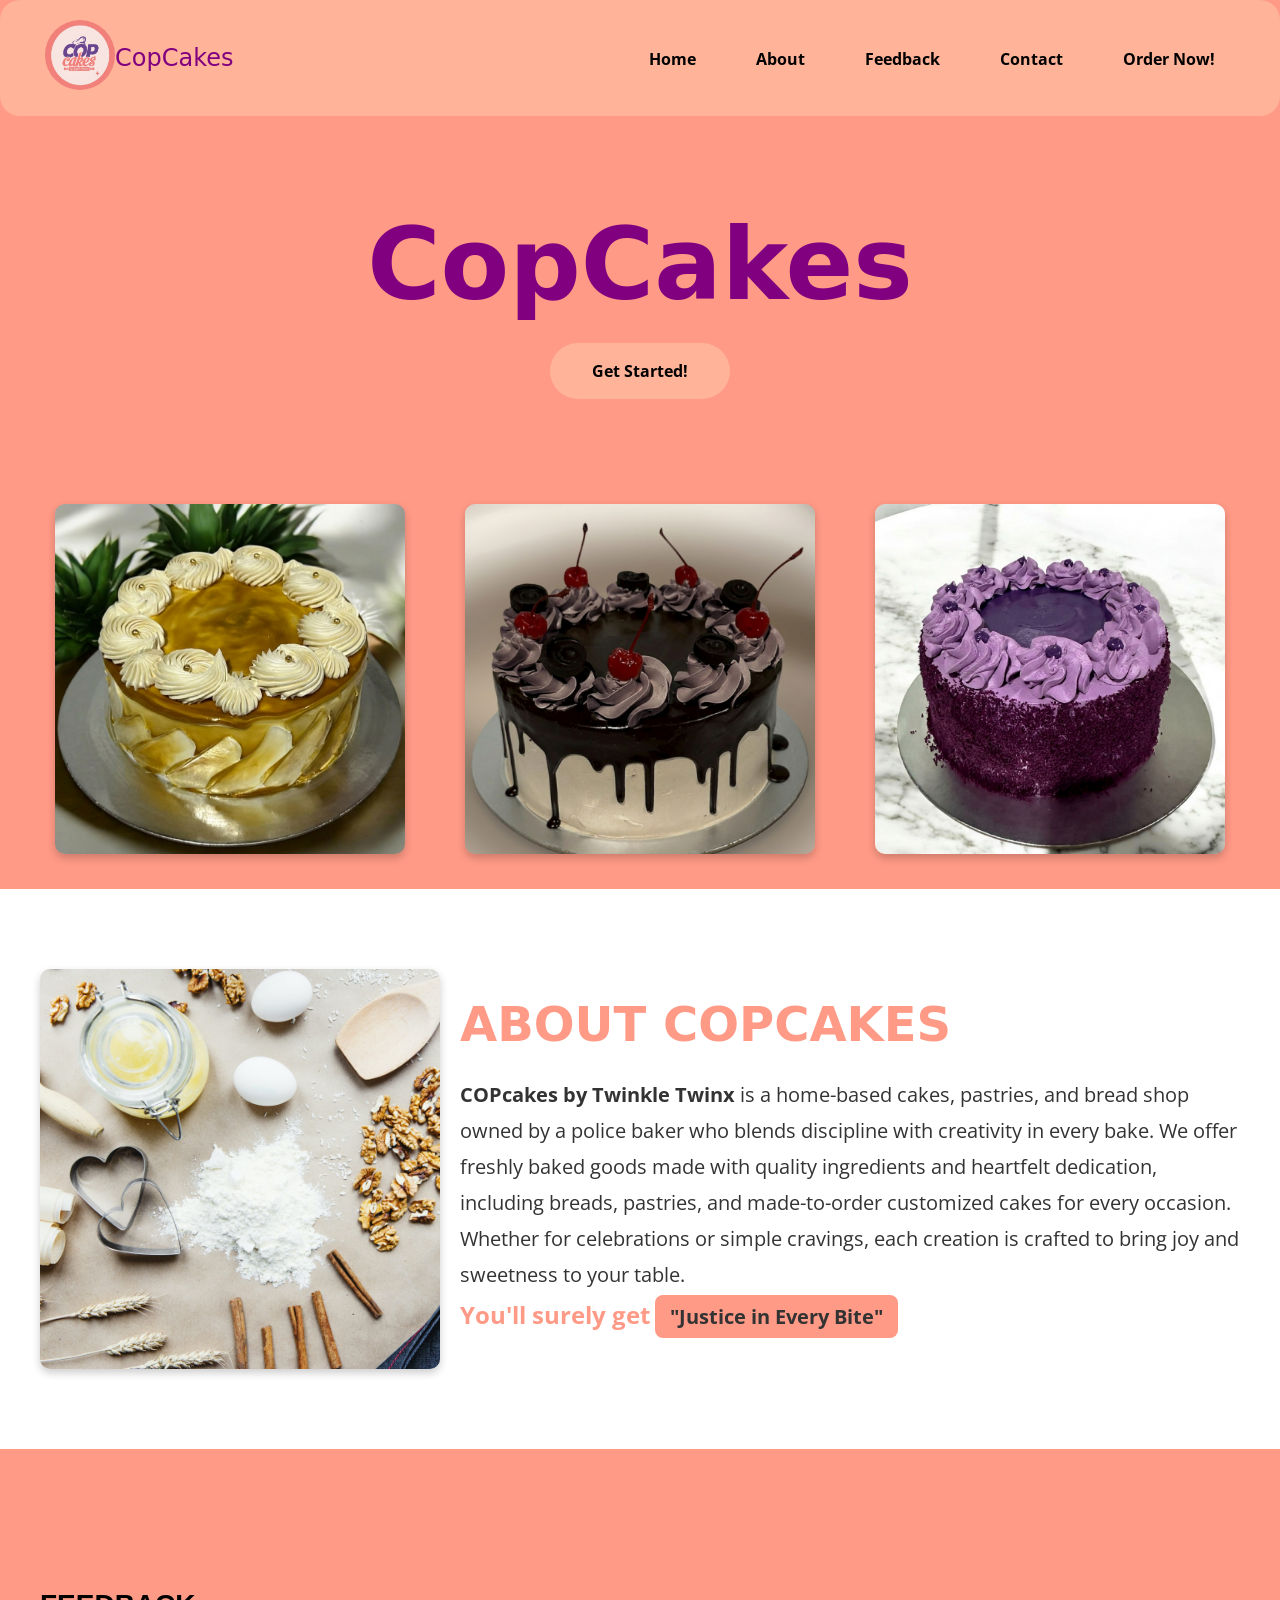
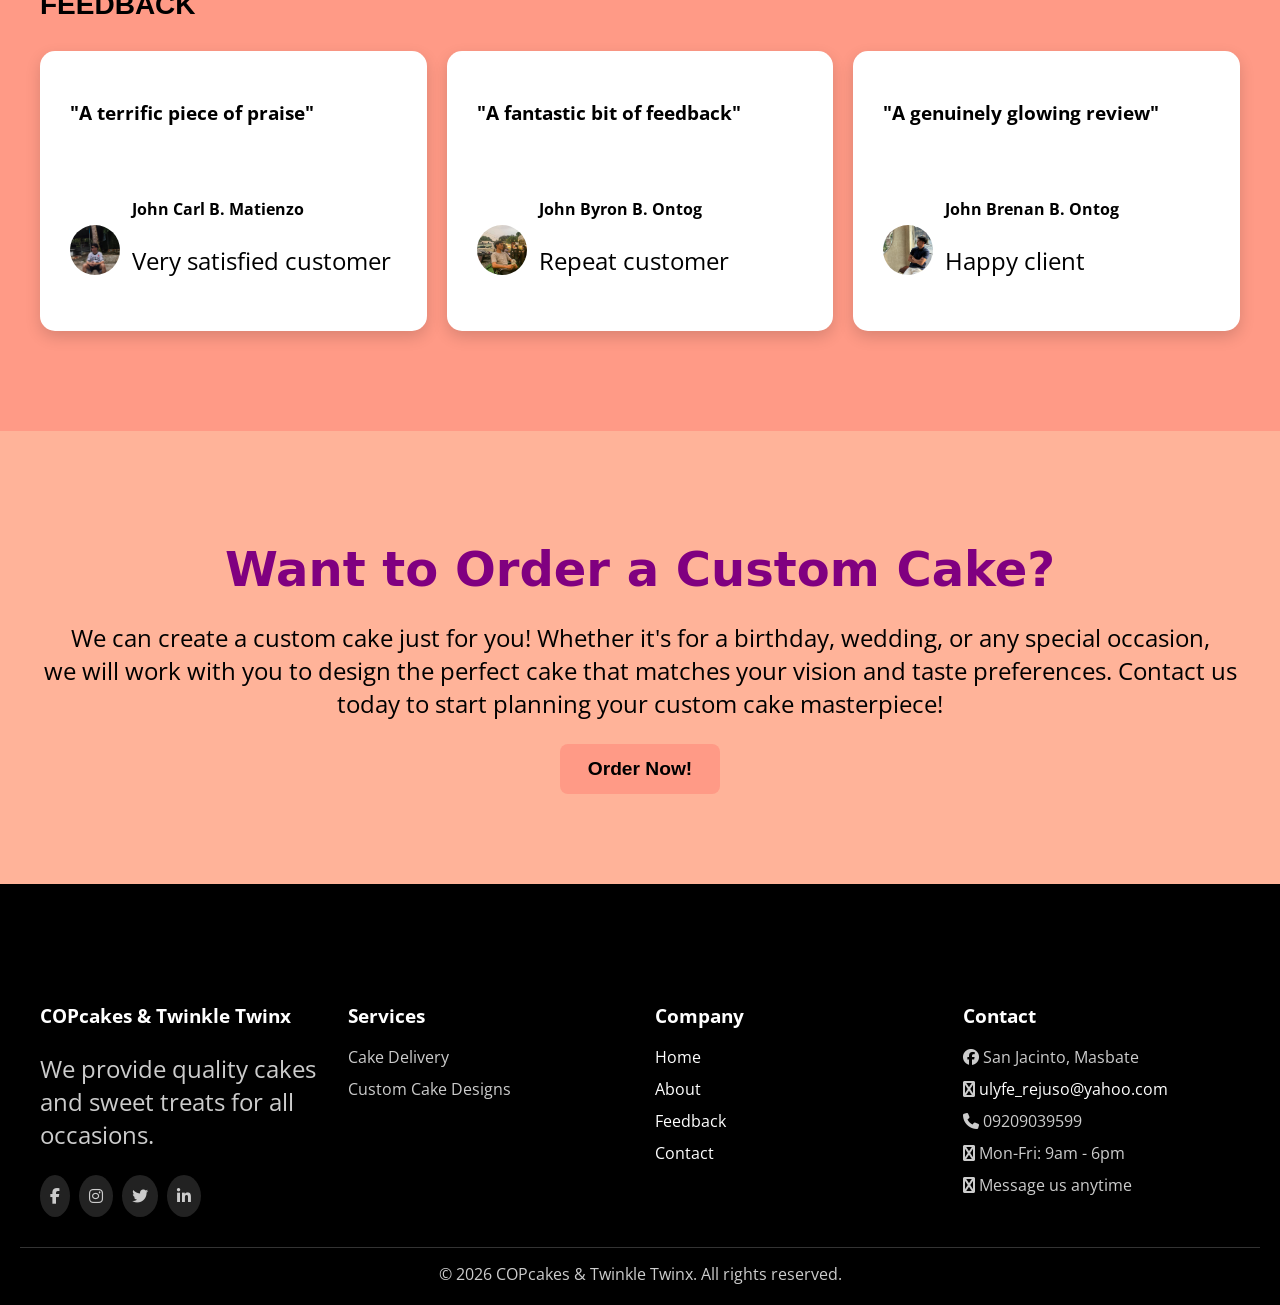
<file: index.html>
<!DOCTYPE html>
<html lang="en">
<head>
    <meta charset="UTF-8">
    <meta name="viewport" content="width=device-width, initial-scale=1.0">
    <title>Cake Website</title>
    <link href="https://fonts.googleapis.com/css2?family=Irish+Grover&family=Open+Sans:wght@400;700&display=swap" rel="stylesheet">
    <link rel="stylesheet" href="https://cdnjs.cloudflare.com/ajax/libs/font-awesome/6.5.1/css/all.min.css">
    <link rel="stylesheet" type="text/css" href="stylepage1.css">
</head>
<body>
     <!-- NAVIGATION SECTION -->
<nav class="navbar">
    <div class="flex-container">
        <a class="logo-button">
            <img src="Copcakes logo/COPCAKES LOGO.png" alt="COPCAKES LOGO" class="logo-img">
            <p style="font-family: 'Irish Grover', system-ui; color:purple;"> CopCakes </p>
        </a>
        <ul class="menu-items-wrapper">
            <li class="menu-item"><a href="#home">Home</a></li>
            <li class="menu-item"><a href="#about">About</a></li>
            <li class="menu-item"><a href="#feedback">Feedback</a></li>
            <li class="menu-item"><a href="#Contact">Contact</a></li>
            <li class="menu-item"><a href="OrderNow.html">Order Now!</a></li>
        </ul>
    </div>
</nav>
<section id="home">
<div class="hero">
    <h1 class="hero-title">CopCakes</h1>
    <div class="GetStartedButton">
        <a href="#" class="get-started">Get Started!</a>
    </div>
</div>
     <!-- GALLARY SECTION -->
</section>
<div class="gallery">
  <img src="Cakes/Fancy cakes/CARAMEL CREAM CAKE.png" alt="Caramel Cream Cake" class="gallery-item" >
  <img src="Cakes/Fancy cakes/SANS RIVAL CAKE.png" alt="Sans Rival Cake" class="gallery-item">
  <img src="Cakes/Fancy cakes/UBE CAKE.png" alt="Ube Cake" class="gallery-item">
</div>
</head>
<body>
    <!-- ABOUT SECTION -->
<section id="about" class="about-section">

  <div class="about-container">
    <img class="about-image" src="Picture baking/Baking.jpg" alt="Baking Image">
    <div>
    <h2 class="about-title">ABOUT COPCAKES</h2>
    <p class="about-text">
      <strong>COPcakes by Twinkle Twinx</strong> is a home-based cakes, pastries, and bread shop 
      owned by a police baker who blends discipline with creativity in every bake. 
      We offer freshly baked goods made with quality ingredients and heartfelt dedication, 
      including breads, pastries, and made-to-order customized cakes for every occasion. 
      Whether for celebrations or simple cravings, each creation is crafted to bring joy 
      and sweetness to your table.<br><span class="about-slogan">You'll surely get</span> <span class="about-slogan1"><strong>"Justice in Every Bite"</strong></span>
    </p>
    </div>
  </div>
</section>

<!-- FEEDBACK -->
<section id="feedback" class="feedback-section">

  <h2 class="feedback-title">FEEDBACK</h2>

  <div class="feedback-container">

    <div class="feedback-card">
      <h3>"A terrific piece of praise"</h3>
      <div class="feedback-user">
        <img src="Feedback Pics/John Carl B. Matienzo.jpg" alt="John Carl B. Matienzo">
        <div>
          <strong>John Carl B. Matienzo</strong>
          <p>Very satisfied customer</p>
        </div>
      </div>
    </div>

    <div class="feedback-card">
      <h3>"A fantastic bit of feedback"</h3>
      <div class="feedback-user">
        <img src="Feedback Pics/John Byron B. Ontog.jpg" alt="John Byron B. Ontog">
        <div>
          <strong>John Byron B. Ontog</strong>
          <p>Repeat customer</p>
        </div>
      </div>
    </div>

    <div class="feedback-card">
      <h3>"A genuinely glowing review"</h3>
      <div class="feedback-user">
        <img src="Feedback Pics/John Brenan B. Ontog.jpg" alt="John Brenan B. Ontog">
        <div>
          <strong>John Brenan B. Ontog</strong>
          <p>Happy client</p>
        </div>
      </div>
    </div>
 </div>
</section>

<!-- CONTACT SECTION -->
<section id="Contact" class="cta-section">

<h1 class="cta-title"> Want to Order a Custom Cake? </h1>
<p>
We can create a custom cake just for you! Whether it's for a birthday, wedding, or any special occasion, 
<br> we will work with you to design the perfect cake that matches your vision and taste preferences. 
Contact us today to start planning your custom cake masterpiece!
</p>

<button class="cta-button" style="text-decoration: none;"><a href="OrderNow.html"> Order Now! </a></button>

</section>

<!-- FOOTER SECTION -->
<footer>

<div class="footer-container">

    <!-- COMPANY INFO -->
    <div class="footer-column">
        <h3>COPcakes & Twinkle Twinx</h3>

        <p>
            We provide quality cakes and sweet treats for all occasions.
        </p>

        <div class="social-icons">
            <span><i class="fab fa-facebook-f"></i></span>
            <span><i class="fab fa-instagram"></i></span>
            <span><i class="fab fa-twitter"></i></span>
            <span><i class="fab fa-linkedin-in"></i></span>
        </div>
    </div>

    <!-- SERVICES SECTION -->
    <div class="footer-column">
        <h3>Services</h3>

        <ul>
            <li>Cake Delivery</li>
            <li>Custom Cake Designs</li>
        </ul>
    </div>

    <!-- COMPANY NAVBUTTON -->
    <div class="footer-column">
        <h3>Company</h3>

        <ul class="menu-bottom">
            <li class="menu-item-bottom"><a href="#home">Home</a></li>
            <li class="menu-item-bottom"><a href="#about">About</a></li>
            <li class="menu-item-bottom"><a href="#feedback">Feedback</a></li>
            <li class="menu-item-bottom"><a href="#contact">Contact</a></li>
        </ul>
    </div>

    <!-- CONTACT INFO -->
    <div class="footer-column">
        <h3>Contact</h3>
        <ul class="contact-info">
            <li><i class="fa-brands fa-facebook"></i> San Jacinto, Masbate</li>
            <li class="link-email"><i class="fa-brands fa-envelope"></i> <a href="https://mail.google.com/mail/u/0/#search/ulyfe_rejuso%40yahoo.com">ulyfe_rejuso@yahoo.com</a></li>
            <li><i class="fa-solid fa-phone"></i> 09209039599</li>
            <li><i class="fa-brands fa-calendar"></i> Mon-Fri: 9am - 6pm</li>
            <li><i class="fa-brands fa-message"></i> Message us anytime</li>
        </ul>
    </div>

</div>

<div class="footer-bottom">
© 2026 COPcakes & Twinkle Twinx. All rights reserved.
</div>
</footer>

</body>
</head>
</html>
</file>
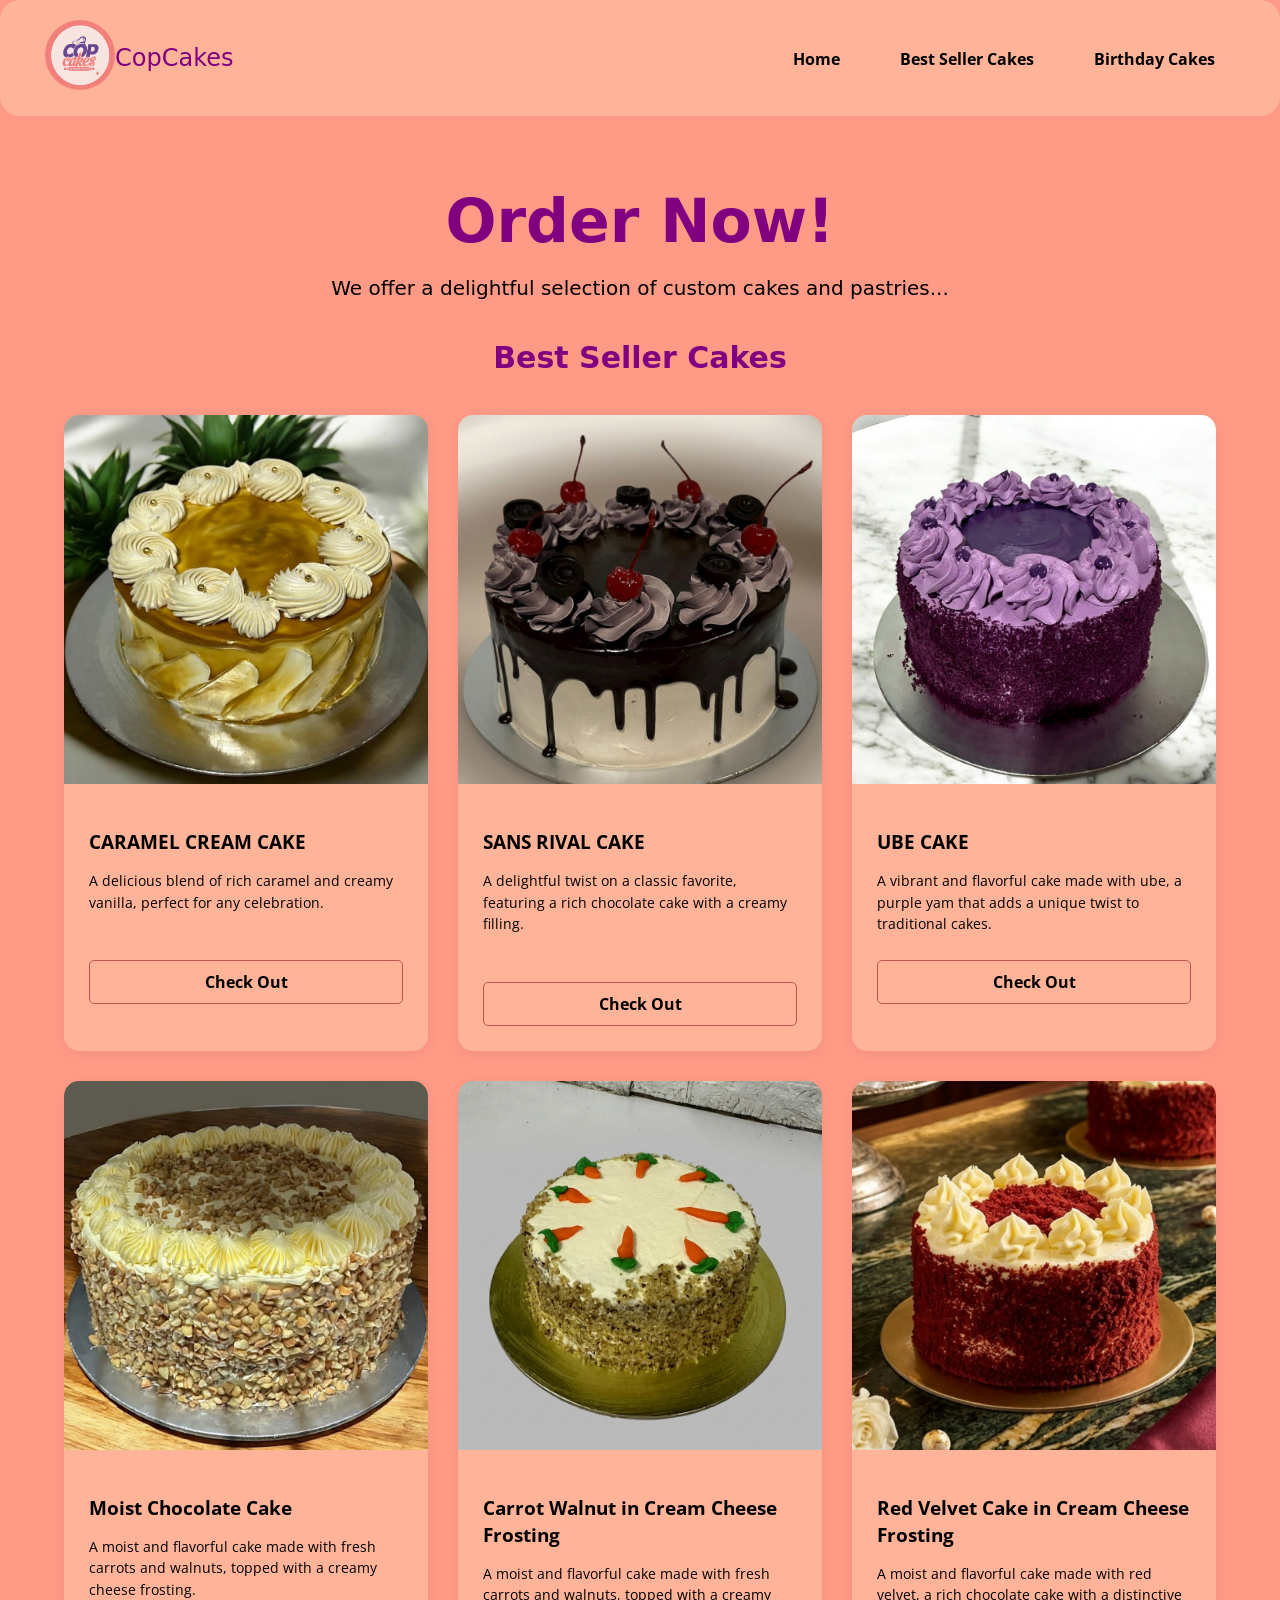
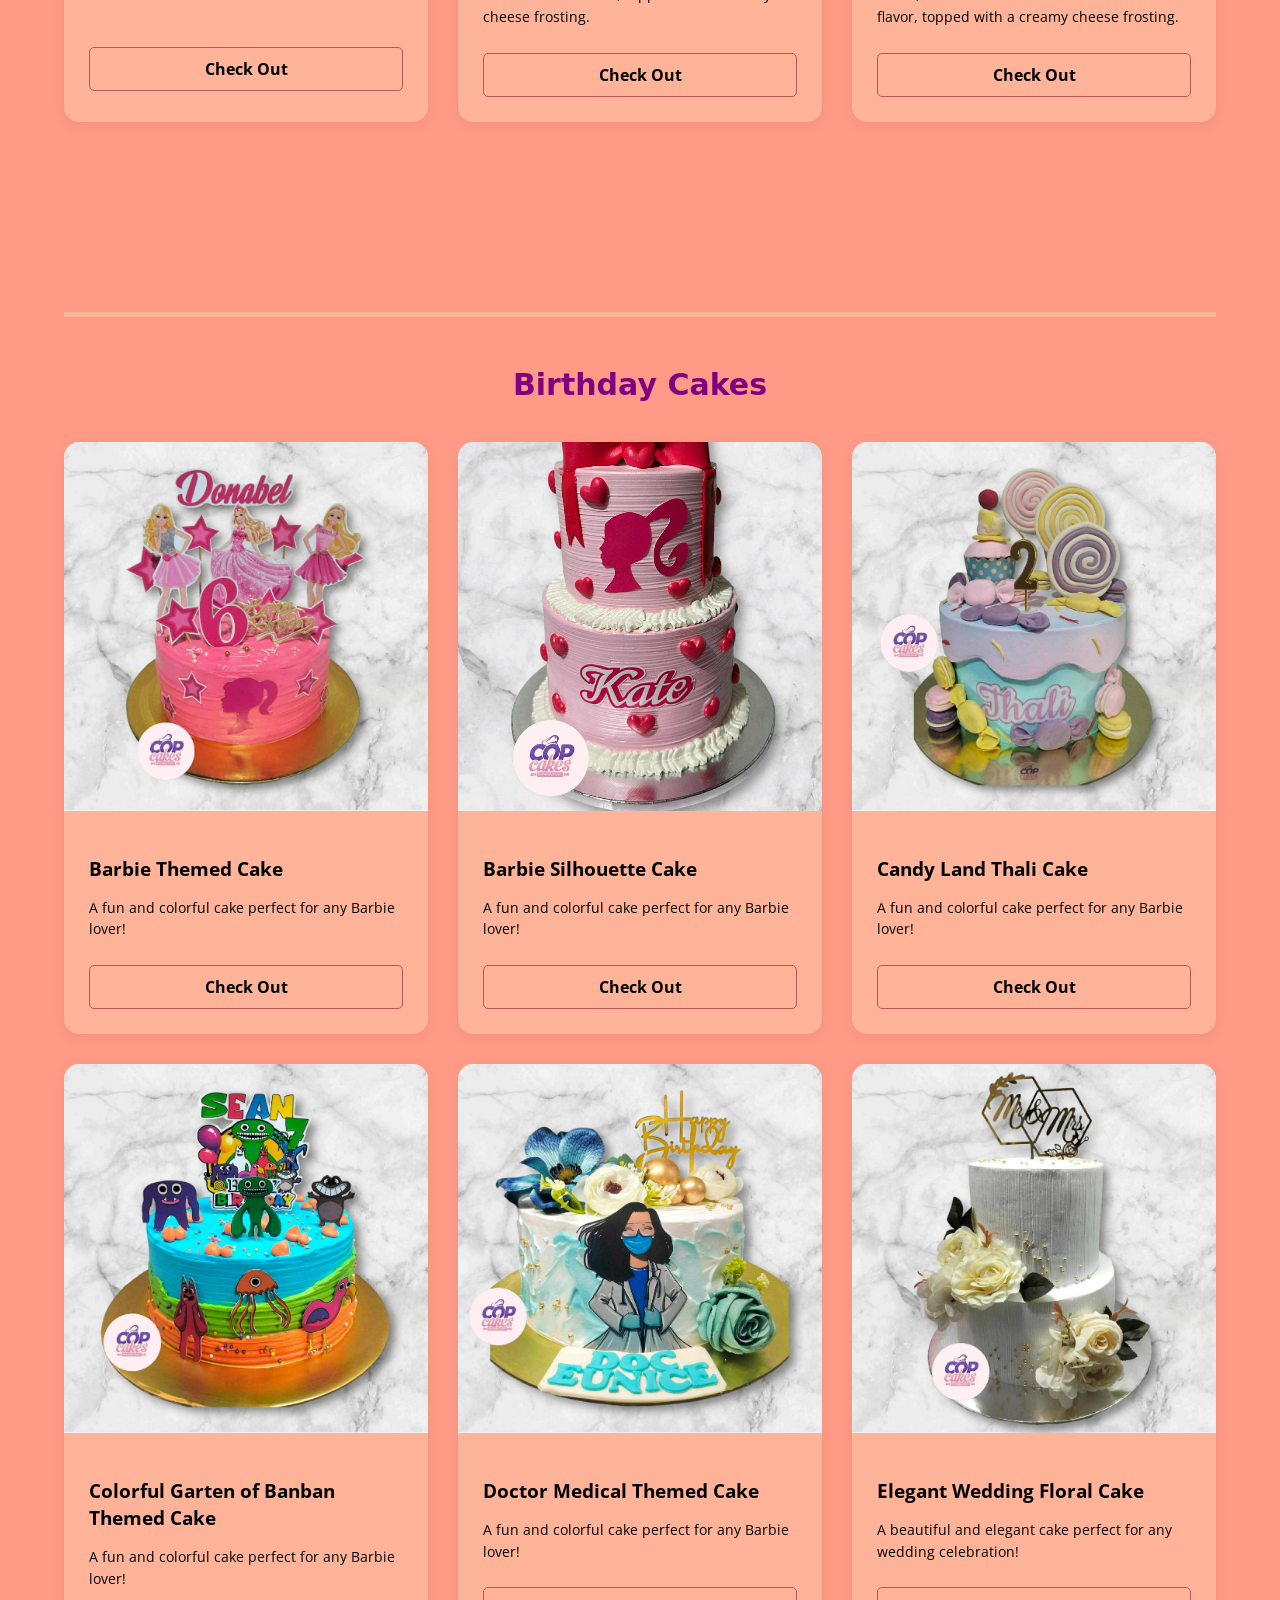
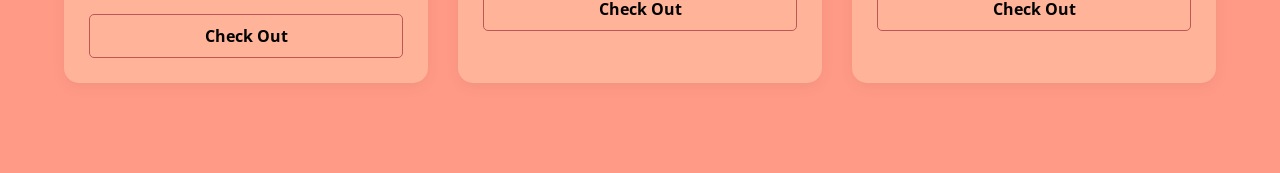
<file: OrderNow.html>
<!DOCTYPE html>
<html lang="en">
<head>
    <meta charset="UTF-8">
    <meta name="viewport" content="width=device-width, initial-scale=1.0">
    <link rel="stylesheet" href="stylepage1.css">
    <link href="https://fonts.googleapis.com/css2?family=Irish+Grover&family=Open+Sans:wght@400;700&display=swap" rel="stylesheet">
    <title>Copcakes - Caramel Cream Cake</title>

<!--color palette-->
<!-- https://colorhunt.co/palette/ff9a86ffb399ffd6a6fff0be -->
     
</head>
<body>
    
<nav class="navbar">
    <div class="flex-container">
        <a href="#" class="logo-button">
            <img src="Copcakes logo/COPCAKES LOGO.png" alt="COPCAKES LOGO" class="logo-img">
            <p style="font-family: 'Irish Grover', system-ui; color:purple;"> CopCakes </p>
        </a>
        </a>
        <ul class="menu-items-wrapper">
            <li class="menu-item"><a href="index.html">Home</a></li>
            <li class="menu-item"><a href="#best-seller">Best Seller Cakes</a></li>
            <li class="menu-item"><a href="#birthday-cakes">Birthday Cakes</a></li>
        </ul>
    </div>
</nav>

<section id="best-seller" class="services-container" >
    
    <h2 > Order Now! </h2>
    <p class="subtitle">We offer a delightful selection of custom cakes and pastries...</p>
    <h3 style="font-family: 'Irish Grover', system-ui; font-size: clamp(24px, 5vw, 30px); /* Responsive sizing */ color: purple; margin: 20px 0;"> Best Seller Cakes </h3>

    <div class="services-grid">
        <div class="service-card">
            <div>
                <img src="Cakes/Fancy cakes/CARAMEL CREAM CAKE.png" alt="Caramel Cream Cake" class="header-image">
            </div>
            <div class="card-body">
                <h3>CARAMEL CREAM CAKE</h3>
                <p>A delicious blend of rich caramel and creamy vanilla, perfect for any celebration.<br><br></p>
                <a href="#" class="check-out-btn">Check Out</a>
            </div>
        </div>

        <div class="service-card">
            <div>
                <img src="Cakes/Fancy cakes/SANS RIVAL CAKE.png" alt="Sans Rival Cake" class="header-image">
            </div>
            <div class="card-body">
                <h3>SANS RIVAL CAKE</h3>
                <p>A delightful twist on a classic favorite, featuring a rich chocolate cake with a creamy filling.<br><br></p>
                <a href="#" class="check-out-btn">Check Out</a>
            </div>
        </div>

        <div class="service-card">
            <div>
                <img src="Cakes/Fancy cakes/UBE CAKE.png" alt="Ube Cake" class="header-image">
            </div>
            <div class="card-body">
                <h3>UBE CAKE</h3>
                <p>A vibrant and flavorful cake made with ube, a purple yam that adds a unique twist to traditional cakes.</p>
                <a href="#" class="check-out-btn">Check Out</a>
            </div>
        </div>

        <div class="service-card">
            <div>
                <img src="Cakes/Fancy cakes/MOIST CHOCOLATE CAKE.png" alt="Moist Chocolate Cake" class="header-image">
            </div>
            <div class="card-body">
                <h3>Moist Chocolate Cake</h3>
                <p>A moist and flavorful cake made with fresh carrots and walnuts, topped with a creamy cheese frosting.<br><br></p>
                <a href="#" class="check-out-btn">Check Out</a>
            </div>
        </div>

         <div class="service-card">
            <div>
                <img src="Cakes/Fancy cakes/CARROT WALLNUT CAKE.png" alt="Carrot Walnut in Cream Cheese Frosting" class="header-image">
            </div>
            <div class="card-body">
                <h3>Carrot Walnut in Cream Cheese Frosting</h3>
                <p>A moist and flavorful cake made with fresh carrots and walnuts, topped with a creamy cheese frosting.</p>
                <a href="#" class="check-out-btn">Check Out</a>
            </div>
        </div>
        
        <div class="service-card">
            <div>
                <img src="Cakes/Fancy cakes/RED VELVET CAKE.png" alt="Red Velvet Cake in Cream Cheese Frosting" class="header-image">
            </div>
                <div class="card-body">
                    <h3>Red Velvet Cake in Cream Cheese Frosting</h3>
                    <p>A moist and flavorful cake made with red velvet, a rich chocolate cake with a distinctive flavor, topped with a creamy cheese frosting.</p>
                    <a href="#" class="check-out-btn">Check Out</a>
                </div>
            </div>
        </div>
</section>

<section id="birthday-cakes" class="services-container">
    
    <hr style="margin: 50px 0; border: none; border-top: 5px solid #FFB399;">
    <h3 style="font-family: 'Irish Grover', system-ui; font-size: clamp(24px, 5vw, 30px); color: purple; margin: 20px 0;"><Center> Birthday Cakes </Center></h3>
    
    <div class="services-grid">
        <div class="service-card">
            <div>
                <img src="Cakes/Bday Cakes/Barbie themed cake.png" alt="Barbie Themed Cake" class="header-image">
            </div>
            <div class="card-body">
                <h3>Barbie Themed Cake</h3>
                <p>A fun and colorful cake perfect for any Barbie lover!</p>
                <a href="#" class="check-out-btn">Check Out</a>
            </div>
        </div>

         <div class="service-card">
            <div>
                <img src="Cakes/Bday Cakes/Barbie_Silhouette_Kate_Cake.png" alt="Barbie Silhouette Kate Cake" class="header-image">
            </div>
            <div class="card-body">
                <h3>Barbie Silhouette Cake</h3>
                <p>A fun and colorful cake perfect for any Barbie lover!</p>
                <a href="#" class="check-out-btn">Check Out</a>
            </div>
        </div>
        
        <div class="service-card">
            <div>
                <img src="Cakes/Bday Cakes/Candy_Land_Thali_Cake.png" alt="Candy Land Thali Cake" class="header-image">
            </div>
                <div class="card-body">
                    <h3>Candy Land Thali Cake</h3>
                    <p>A fun and colorful cake perfect for any Barbie lover!</p>
                    <a href="#" class="check-out-btn">Check Out</a>
                </div>
            </div>

        <div class="service-card">
            <div>
                <img src="Cakes/Bday Cakes/Colorful Garten of Banban themed cake.png" alt="Colorful Garten of Banban Themed Cake" class="header-image">
            </div>
                <div class="card-body">
                    <h3>Colorful Garten of Banban Themed Cake</h3>
                    <p>A fun and colorful cake perfect for any Barbie lover!</p>
                    <a href="#" class="check-out-btn">Check Out</a>
                </div>
            </div>
        
        <div class="service-card">
            <div>
                <img src="Cakes/Bday Cakes/DoctorMedical themed cake.png" alt="Doctor Medical Themed Cake" class="header-image">
            </div>
                <div class="card-body">
                    <h3>Doctor Medical Themed Cake</h3>
                    <p>A fun and colorful cake perfect for any Barbie lover!</p>
                    <a href="#" class="check-out-btn">Check Out</a>
                </div>
            </div>

        <div class="service-card">
            <div>
                <img src="Cakes/Bday Cakes/Elegant_Wedding_Floral_Cake.png" alt="Elegant Wedding Floral Cake" class="header-image">
            </div>
                <div class="card-body">
                    <h3>Elegant Wedding Floral Cake</h3>
                    <p>A beautiful and elegant cake perfect for any wedding celebration!</p>
                    <a href="#" class="check-out-btn">Check Out</a>
                </div>
            </div>
        </div>
</section>

</body>
</html>
</file>
<file: stylepage1.css>
html {
  scroll-behavior: smooth;
  /* Adjust 100px to match the actual height of your navbar */
  scroll-padding-top: 100px; 
}

/* Alternatively, add margin to the specific section */
#home {
  scroll-margin-top: 100px;
}


/* Base Styles */
body {
  background-color: #FF9A86;
  margin: 0;
  padding: 0;
  font-family: "Open Sans", sans-serif;
}

/* Navbar Layout */
.navbar {
  position: -webkit-sticky; /* For Safari */
  position: sticky;
  top: 0;
  z-index: 1000; /* Keeps it above the gallery and hero */
}

.flex-container {
  display: flex;
  justify-content: space-between; /* Space between logo and menu */
  align-items: center;
  background-color: #FFB399;
  border-radius: 20px;
  padding: 20px 45px;
}

/*LOGO LIST*/
.logo-img {
  width: 70px;
  height: 70px;
  border-radius: 50%;
  animation: zoomIn 0.5s;
}

.logo-button {
  display: flex;
  justify-content: flex-start;
  
  border-radius: 50%;
  transition: all 0.3s;
  
  text-decoration: none;
}

.logo-button:hover {
  transform: scale(1.5); /* Makes it pop when hovered */
}

p{
  justify-content: flex-start;
  font-size: 1.5rem;
  transition: all 0.3s;
}

/* Menu Items */
.menu-items-wrapper {
  display: flex;
  list-style: none; /*Removes default list styling */
  gap: 20px;
  flex-wrap: wrap; /* Ensures buttons don't go off-screen */
  justify-content: center;
}

.menu-item a {
  text-decoration: none;
  color: #000;
  font-weight: bold;
  font-size: 1rem; /* Adjusted for better readability */
}

.menu-item {
  font-size: clamp(14px, 1.5vw, 18px); /* Responsive font size */
  padding: 10px 20px;
  border-radius: 10px;
  transition: all 0.3s;
  cursor: pointer; 
}

.menu-item:hover a{
  color: white;
}

.menu-item:hover {
  background-color: #BF5656;
  transform: scale(1.05);
}

.menu-item-bottom a {
  text-decoration: none;
  color: white;
  font-size: 1rem; /* Adjusted for better readability */
}

.menu-item-bottom:hover a{
  color: purple;
}

.link-email a {
  text-decoration: none;
  color: white;
  font-size: 1rem; /* Adjusted for better readability */
}

.link-email:hover a{
  color: purple;
}

/* Hero Section */
.hero {
  text-align: center;
  padding: 70px 20px;
} 

.hero-title {
  font-family: "Irish Grover", system-ui;
  color: purple;
  font-size: clamp(50px, 10vw, 100px); /* Responsive sizing */
  margin: 20px 0;
}

/* Get Started Button */
.GetStartedButton {
  display: flex;
  justify-content: center;
  margin-top: 20px;
}

.GetStartedButton a {
  text-decoration: none;
  color: #000;
  font-weight: bold;
}

.get-started {
  background-color: #FFB399;
  padding: 15px 40px;
  border-radius: 30px;
  border: 2px solid transparent;
  transition: all 0.3s;
}

.get-started:hover {
  background-color: #BF5656;
  color: white;
  transform: scale(1.05);
}    

/* GALLERY */
.gallery {
  display: flex;
  flex-wrap: wrap;
  justify-content: flex-start;
  padding: 15px;
  margin: 15px;
}

.gallery-item {
  position: relative;
  border-radius: 10px;
  width: calc(25.222% - 25px); /* 3 items per row with 15px gap */
  height: auto;
  margin: 0 auto;
  max-width: 90%;
  max-height: 80%;
  cursor: pointer;
  transition: transform 0.5s ease;
  box-shadow: 0 4px 8px rgba(0, 0, 0, 0.2);
}

.gallery-item:hover {
  transform: scale(1.1);
}

@keyframes zoomIn {
  from {transform: scale(0.6);}
  to {transform: scale(1);}
}

/* ABOUT SECTION */
.about-section {
  background: white;
  padding: 80px 20px;
  text-align: center;
}

.about-container {
  display: flex; 
  align-items: flex-start; 
  gap: 40px; 
  max-width: 1200px; 
  margin: 0 auto;
}

.about-title {
  font-size: clamp(36px, 5vw, 48px);
  font-family: "Irish Grover", system-ui;
  color: #FF9A86;
  margin: 20px 0;
}

.about-text {
  margin-top: 0;
  font-size: clamp(16px, 2vw, 20px);
  line-height: 1.8;
  color: #333;
  margin: 25px 0;
}

.about-slogan {
  font-size: 24px;
  font-weight: bold;
  color: #FF9A86;
}

.about-slogan1{
  background: #FF9A86;
  padding: 8px 15px;
  border-radius: 8px;
}

.about-image {
  position: relative;
  border-radius: 10px;
  width: calc(40% - 20px);
  height: auto;
  margin: 0 auto;
  max-width: 100%;
  max-height: 100%;
  cursor: pointer;
  transition: transform 0.5s ease;
  box-shadow: 0 4px 8px rgba(0, 0, 0, 0.2);
}

.about-image:hover {
  transform: scale(1.1);
}

/* CONTACT SECTION */

.contact-section {
    background: #111;
    color: white;
    padding: 50px;
    display: grid;
    grid-template-columns: 1fr 1fr;
}

/* SOCIAL */

.social-icons span {
    display: inline-block;
    background: #222;
    padding: 10px;
    border-radius: 50%;
    margin-right: 5px;
}

/* CTA */

.cta-section {
    background: #FFB399;
    color: black;
    text-align: center;
    padding: 90px 20px;
}

.cta-button {
    background: #FF9A86;
    color: #000;
    font-weight: bold;
    padding: 14px 28px;
    border-radius: 8px;
    font-size: 1.2rem;
    border: none;
    cursor: pointer;
    transition: all 0.3s;
}

.cta-button a {
    text-decoration: none;
    color: inherit;
}

.cta-button:hover {
    background: #BF5656;
    color: white;
    transform: scale(1.05);
}

.cta-title {
    font-size: clamp(36px, 5vw, 48px);
    font-family: "Irish Grover", system-ui;
    color: purple;
    margin: 20px 0;
}

/* FOOTER */

footer {
    background: #000;
    color: #ccc;
    padding: 100px 20px 20px;
}

.footer-container {
    display: grid;
    grid-template-columns: repeat(4, 1fr);
    gap: 40px;
    max-width: 1200px;
    margin: auto;
}

.footer-column h3 {
    color: white;
}

.footer-column ul {
    list-style: none;
    padding: 0;
}

.footer-column li {
    margin-bottom: 10px;
}

.footer-bottom {
    border-top: 1px solid #333;
    margin-top: 30px;
    padding-top: 15px;
    text-align: center;
}

/* FEEDBACK SECTION */

.feedback-section {
  background: #FF9A86;
  padding: 60px 40px;
  margin-bottom: 40px; /* space bago About Us */
}

.feedback-title {
  font-size: 28px;
  font-weight: bold;
  margin-bottom: 30px;
  color: black;
  font-family: sans-serif;
}

.feedback-title span {
  font-size: 14px;
  margin-left: 10px;
}

.feedback-container {
  display: grid;
  grid-template-columns: repeat(3, 1fr);
  gap: 25px;
}

.feedback-card {
  background: white;
  padding: 30px;             
  border-radius: 15px;        
  box-shadow: 0 6px 15px rgba(0,0,0,0.15);
  transition: 0.3s;
  min-height: 220px;          
  display: flex;
  flex-direction: column;
  justify-content: space-between;
}

.feedback-container {
  gap: 35px;
}

.feedback-card:hover {
  transform: scale(1.03);
}

.feedback-card:hover {
  transform: translateY(-5px);
}

.feedback-user {
  display: flex;
  align-items: center;
  gap: 12px;
  margin-top: 15px;
}

.feedback-user img {
  width: 50px;
  height: 50px;
  border-radius: 50%;
}

.feedback-section {
  padding: 120px 40px 60px;
}

/* FOR Order Now Page */

h2 {
  font-family: "Irish Grover", system-ui;
  font-size: clamp(40px, 10vw, 60px); /* Responsive sizing */
  color: purple;
  margin: 20px 0;
}

p.subtitle {
  font-family: "Irish Grover", system-ui;
  font-size: clamp(16px, 3vw, 20px); /* Responsive sizing */
  color: black;
  margin-bottom: 40px;
}

/* Container and Heading */
.services-container {
    text-align: center;
    padding: 50px 5%;
    background-color: #FF9A86;
}

/* The Grid Layout */
.services-grid {
    display: grid;
    /* This creates 3 equal columns. '1fr' means 1 fraction of the space */
    grid-template-columns: repeat(3, 1fr);
    gap: 30px; /* Space between cards */
    max-width: 1200px;
    margin: 40px auto;
}

/* The Individual Card */
.service-card {
    background: #FFB399;
    border-radius: 15px;
    overflow: hidden; /* Ensures the top gradient follows the border-radius */
    box-shadow: 0 4px 15px rgba(0,0,0,0.05);
    display: flex;
    flex-direction: column;
    text-align: left;
}

.header-image { 
    height: 150px;
    overflow: hidden;
}

.header-image {
    width: 100%;
    height: 100%;
    object-fit: cover;
    transition: transform 0.4s ease;
}

.header-image:hover {
    transform: scale(1.05);
}

/* Text Content Area */
.card-body {
    padding: 25px;
    flex-grow: 1;
}

.card-body h3 {
    margin-bottom: 15px;
    font-size: 1.2rem;
}

.card-body p {
    font-size: 0.9rem;
    color: black;
    margin-bottom: 25px;
    line-height: 1.5;
}

/* Check Out Button */
.check-out-btn {
    display: block;
    text-align: center;
    text-decoration: none;
    color: #000;
    border: 1px solid #BF5656;
    padding: 10px;
    border-radius: 5px;
    font-weight: bold;
    transition: 0.3s ease;
}

.check-out-btn:hover {
    background-color: #BF5656;
    color: white;
    transform: scale(1.05);
}

/* Mobile Layout */

/* Navigation */
@media (max-width: 768px) {
    .flex-container {
        flex-direction: column;
        padding: 15px;
        text-align: center;
    }

    .menu-items-wrapper {
        margin-top: 15px;
        gap: 10px;
        padding-left: 0;
    }

    .menu-item {
        padding: 8px 12px; /* Smaller padding for mobile */
    }
}

/* Gallery */
.gallery {
    display: flex;
    flex-wrap: wrap;
    justify-content: center;
    gap: 20px;
    padding: 20px;
}

.gallery-item {
    /* On mobile */
    width: 100%; 
    max-width: 350px;
    height: auto;
}

@media (min-width: 768px) {
    .gallery-item {
        width: calc(33.33% - 40px);
    }
}

/* About Section */
.about-container {
    display: flex;
    flex-direction: column; /* Stack vertically by default (mobile) */
    align-items: center;
    text-align: center;
    gap: 20px;
}

.about-image {
    width: 90%; /* Larger on mobile */
    max-width: 400px;
}

@media (min-width: 768px) {
    .about-container {
        flex-direction: row; /* Side-by-side on desktop */
        text-align: left;
    }
    .about-image {
        width: 40%;
    }
}

/* Feedback Section */
.feedback-container {
    display: grid;
    grid-template-columns: 1fr; /* 1 column on mobile */
    gap: 20px;
}

@media (min-width: 768px) {
    .feedback-container {
        grid-template-columns: repeat(3, 1fr); /* 3 columns on desktop */
    }
}

/* Footer */
.footer-container {
    display: grid;
    grid-template-columns: 1fr; /* Stack all columns on mobile */
    gap: 30px;
    text-align: center;
}

.footer-column ul {
    padding: 0;
}

@media (min-width: 768px) {
    .footer-container {
        grid-template-columns: repeat(4, 1fr); /* 4 columns on desktop */
        text-align: left;
    }
}

/* Order Now */
@media (max-width: 600px) {
    .services-grid {
        grid-template-columns: 1fr; /* Single column for small phones */
        padding: 0 10px;
    }
    
    .hero-title {
        font-size: 60px; /* Prevent title from breaking lines too aggressively */
    }
}
</file>
